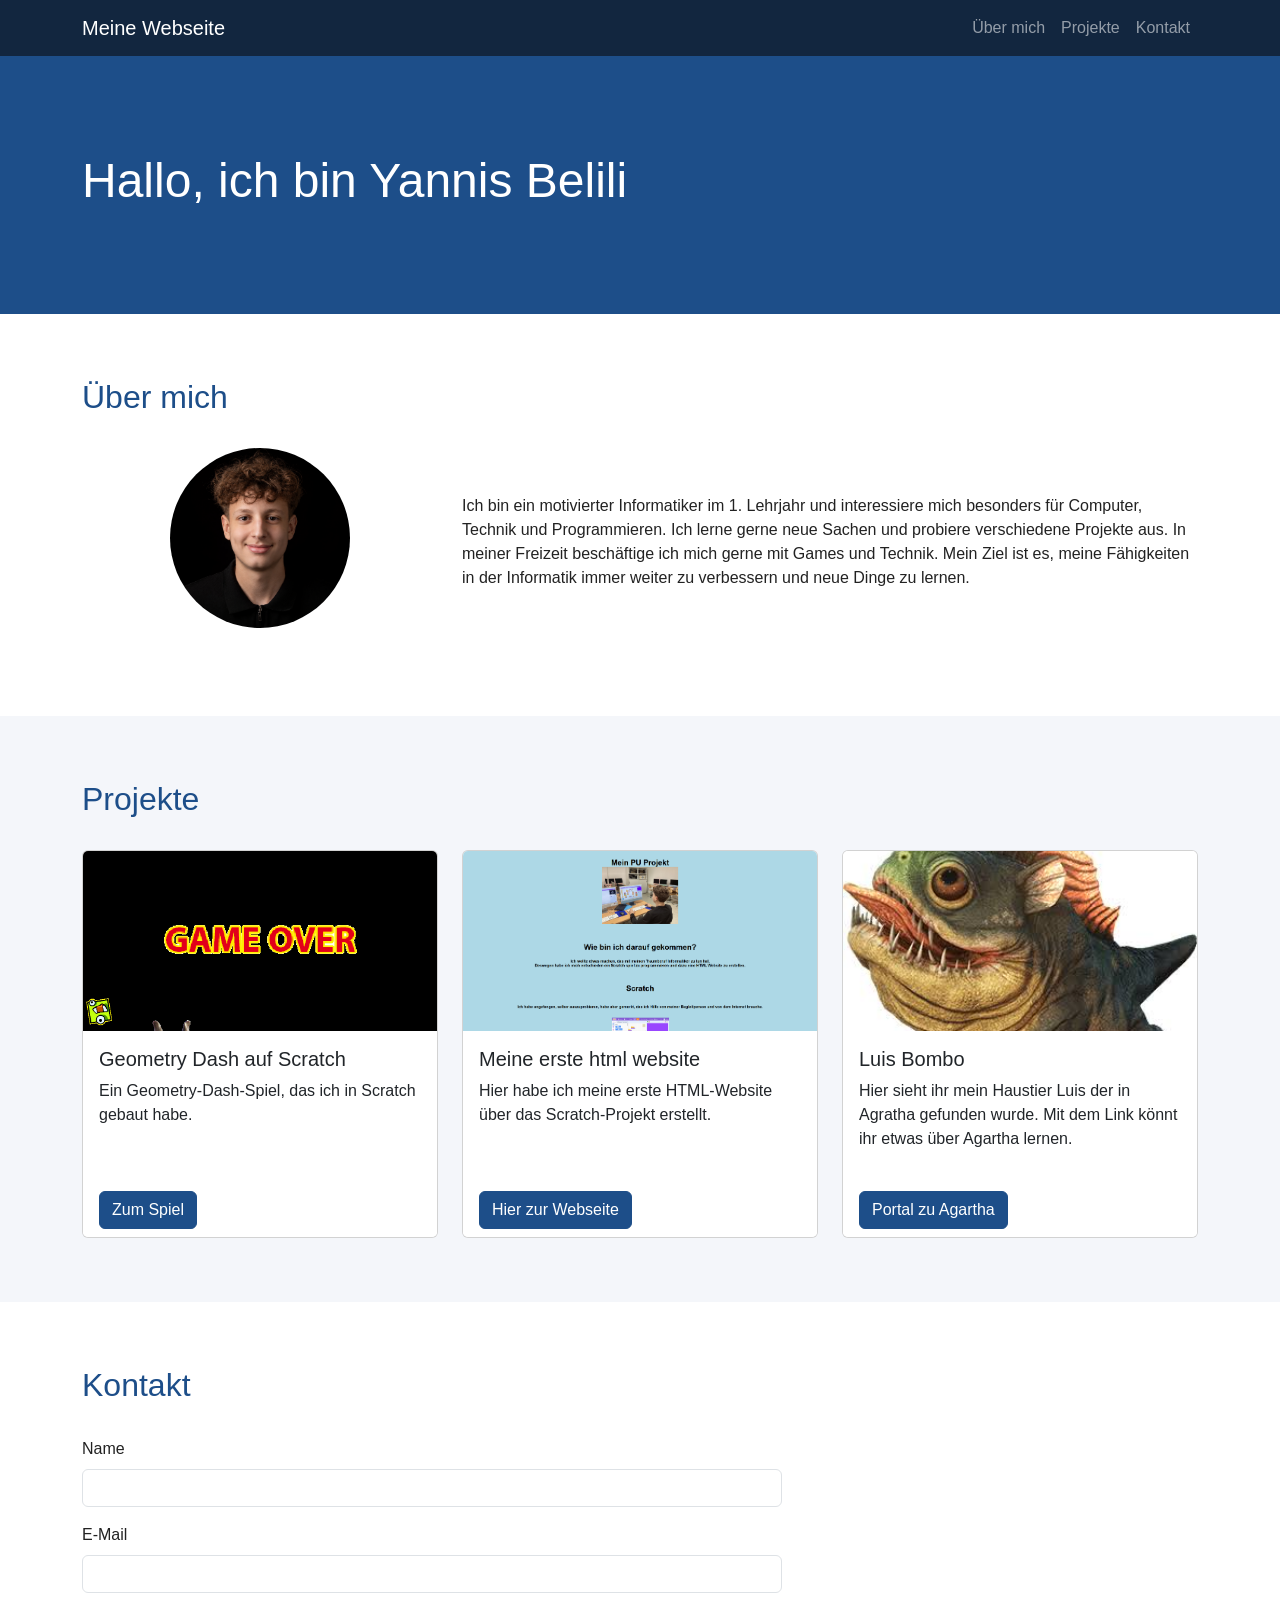
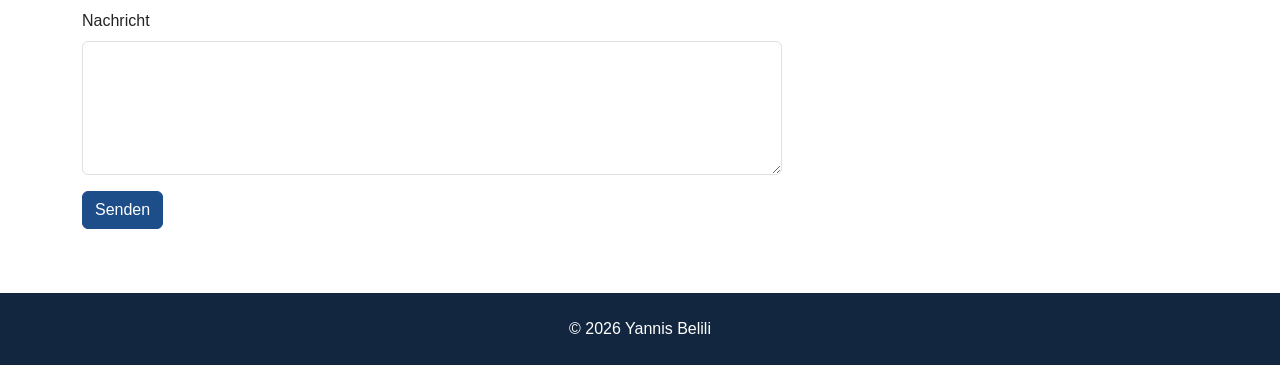
<file: index.html>
<!DOCTYPE html>
<html lang="de">

<head>
  <meta charset="UTF-8">
  <meta name="viewport" content="width=device-width, initial-scale=1">
  <title>Portfolio von Yannis Belili</title>
  <link rel="icon" type="image/png" href="icon.png">
  <link href="https://cdn.jsdelivr.net/npm/bootstrap@5.3.3/dist/css/bootstrap.min.css" rel="stylesheet">
  <link rel="stylesheet" href="style.css">
</head>

<body>

  <a class="visually-hidden-focusable" href="#inhalt">Zum Inhalt springen</a>


  <nav class="navbar navbar-expand-md navbar-dunkel sticky-top" data-bs-theme="dark">
    <div class="container">
      <a class="navbar-brand" href="#start">Meine Webseite</a>
      <button class="navbar-toggler" type="button" data-bs-toggle="collapse" data-bs-target="#menue"
        aria-controls="menue" aria-expanded="false" aria-label="Menü öffnen oder schliessen">
        <span class="navbar-toggler-icon"></span>
      </button>
      <div class="collapse navbar-collapse" id="menue">
        <ul class="navbar-nav ms-auto">
          <li class="nav-item"><a class="nav-link" href="#ueber-mich">Über mich</a></li>
          <li class="nav-item"><a class="nav-link" href="#projekte">Projekte</a></li>
          <li class="nav-item"><a class="nav-link" href="#kontakt">Kontakt</a></li>
        </ul>
      </div>
    </div>
  </nav>
  <main id="inhalt">


    <section id="start" class="startbereich">
      <div class="container">
        <h1>Hallo, ich bin Yannis Belili</h1>
      </div>
    </section>
    <section id="ueber-mich" class="abschnitt">
      <div class="container">
        <h2>Über mich</h2>
        <div class="row align-items-center">
          <div class="col-md-4 text-center mb-4">
            <img src="img/yannis.png" class="profilbild" alt="Foto Yannis">
          </div>
          <div class="col-md-8">
            <p>Ich bin ein motivierter Informatiker im 1. Lehrjahr und interessiere mich besonders für Computer, Technik
              und Programmieren.
              Ich lerne gerne neue Sachen und probiere verschiedene Projekte aus.
              In meiner Freizeit beschäftige ich mich gerne mit Games und Technik.
              Mein Ziel ist es, meine Fähigkeiten in der Informatik immer weiter zu verbessern und neue Dinge zu lernen.
            </p>

          </div>
        </div>
      </div>
    </section>
    <section id="projekte" class="abschnitt abschnitt-hell">
      <div class="container">
        <h2>Projekte</h2>
        <div class="row g-4">

          <div class="col-md-6 col-lg-4">
            <div class="card h-100">
              <img src="img/Bildg.png" class="card-img-top projekt-bild" alt="Geometry Dash auf Scratch">
              <div class="card-body">
                <h3 class="h5">Geometry Dash auf Scratch</h3>
                <p>Ein Geometry-Dash-Spiel, das ich in Scratch gebaut habe.</p>
              </div>
              <div class="card-footer">
                <a href="https://scratch.mit.edu/projects/1275040386/" target="_blank" rel="noopener"
                  class="btn btn-primary">Zum Spiel</a>
              </div>
            </div>
          </div>
          <div class="col-md-6 col-lg-4">
            <div class="card h-100">
              <img src="img/bildhtml.png" class="card-img-top projekt-bild" alt="html website">
              <div class="card-body">
                <h3 class="h5">Meine erste html website</h3>
                <p>Hier habe ich meine erste HTML-Website über das Scratch-Projekt erstellt.</p>
              </div>
              <div class="card-footer">
                <a href="https://spa.sekundarschule-seuzach.ch/yannis/" target="_blank" rel="noopener"
                  class="btn btn-primary">Hier zur Webseite</a>
              </div>
            </div>
          </div>
          <div class="col-md-6 col-lg-4">
            <div class="card h-100">
              <img src="img/ark.png" class="card-img-top projekt-bild" alt="ark Haustier">
              <div class="card-body">
                <h3 class="h5">Luis Bombo</h3>
                <p>Hier sieht ihr mein Haustier Luis der in Agratha gefunden wurde. Mit dem Link könnt ihr etwas über
                  Agartha lernen.</p>
              </div>
              <div class="card-footer">
                <a href="https://en.wikipedia.org/wiki/Agartha" target="_blank" rel="noopener"
                  class="btn btn-primary">Portal zu Agartha</a>
              </div>
            </div>
          </div>

        </div>
      </div>
    </section>

    <section id="kontakt" class="abschnitt">
      <div class="container">
        <h2>Kontakt</h2>
        <form action="#" method="post" class="formular">
          <div class="mb-3">
            <label for="name" class="form-label">Name</label>
            <input type="text" class="form-control" id="name" name="name" required>
          </div>
          <div class="mb-3">
            <label for="email" class="form-label">E-Mail</label>
            <input type="email" class="form-control" id="email" name="email" required>
          </div>
          <div class="mb-3">
            <label for="nachricht" class="form-label">Nachricht</label>
            <textarea class="form-control" id="nachricht" name="nachricht" rows="5" required></textarea>
          </div>
          <button type="submit" class="btn btn-primary">Senden</button>
        </form>
      </div>
    </section>

  </main>

  <footer class="fusszeile">
    <p>&copy; 2026 Yannis Belili</p>
  </footer>

  <script src="https://cdn.jsdelivr.net/npm/bootstrap@5.3.3/dist/js/bootstrap.bundle.min.js"></script>
</body>

</html>
</file>
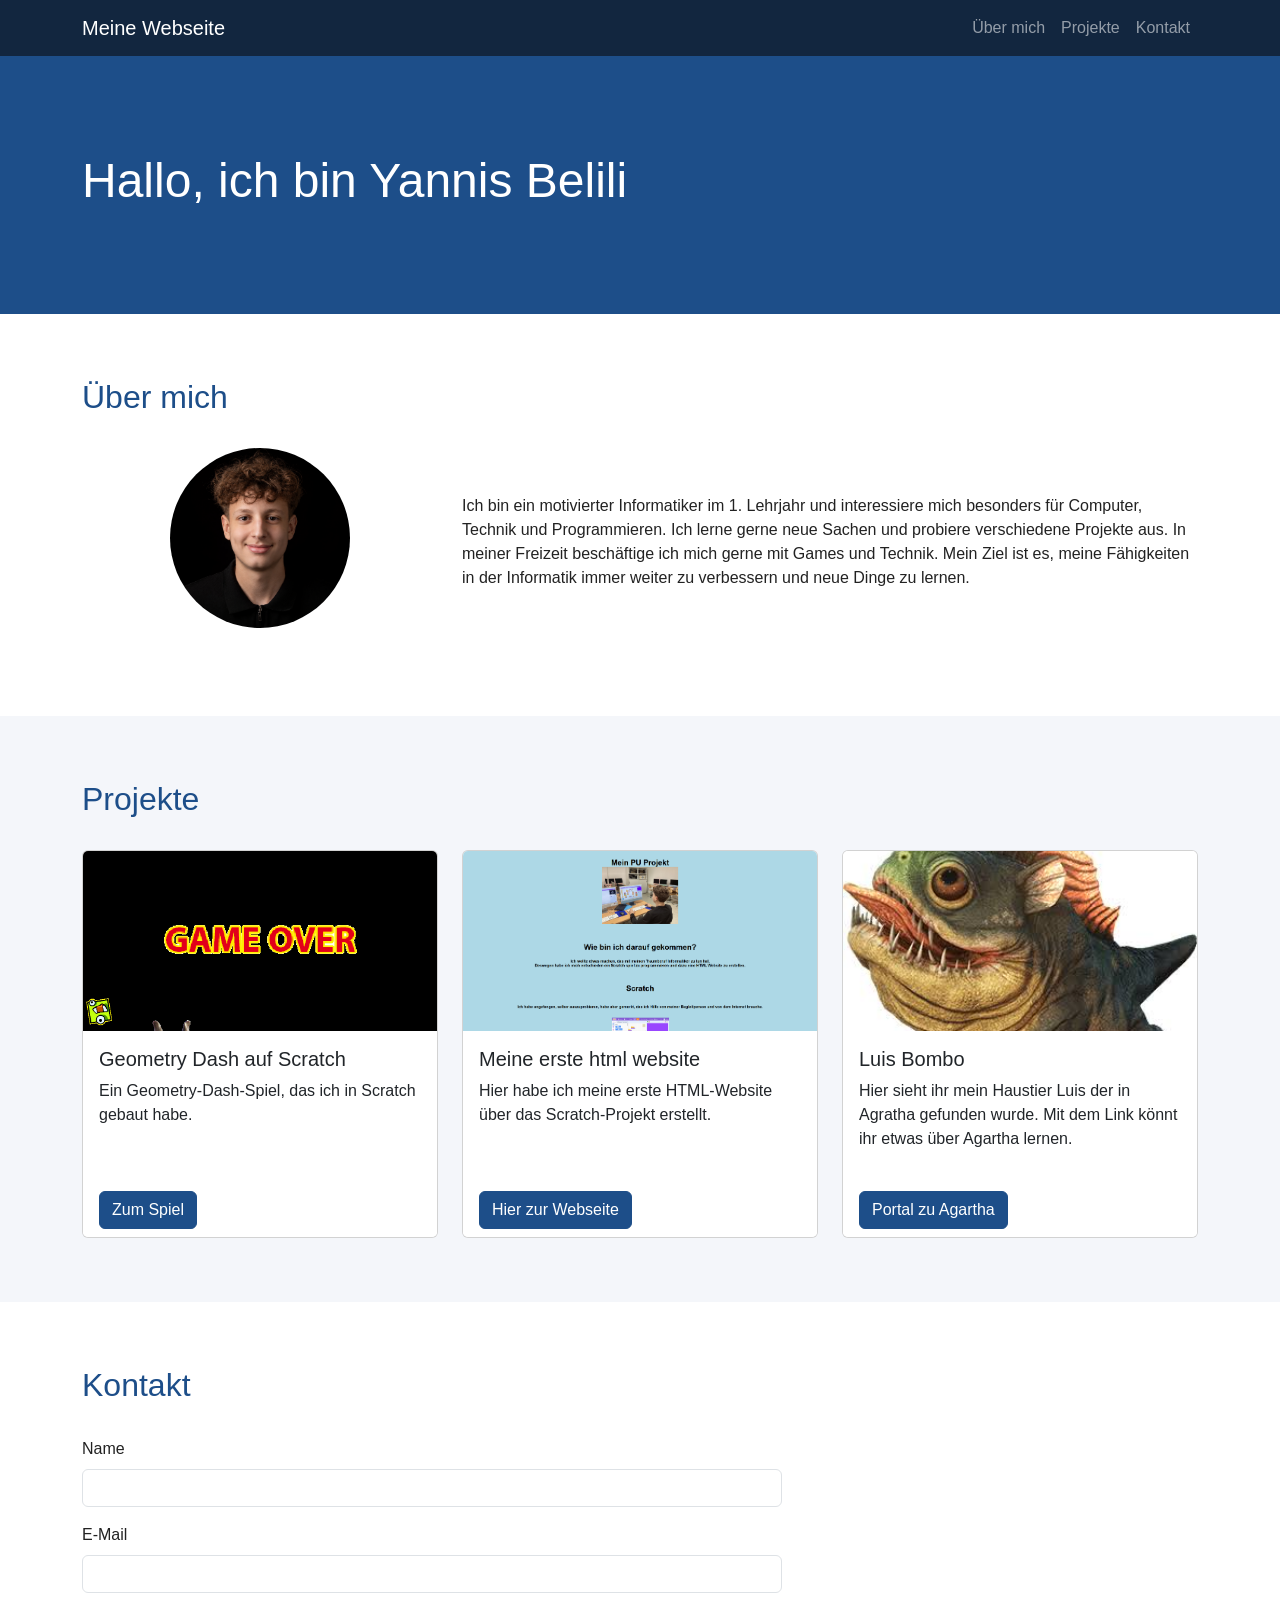
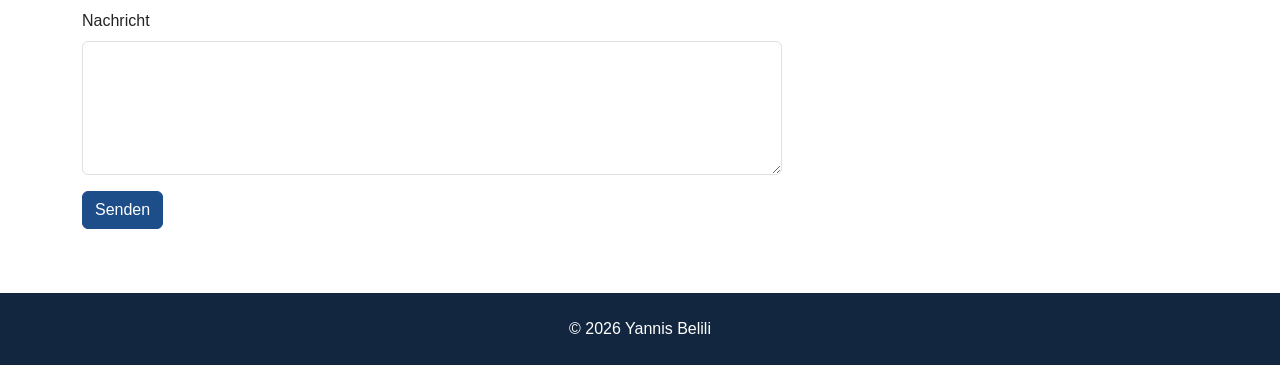
<file: website.html>
<!DOCTYPE html>
<html lang="de">
<head>
  <meta charset="UTF-8">
  <meta name="viewport" content="width=device-width, initial-scale=1">
  <title>Portfolio von Yannis Belili</title>
  <link rel="icon" type="image/png" href="icon.png">
  <link href="https://cdn.jsdelivr.net/npm/bootstrap@5.3.3/dist/css/bootstrap.min.css" rel="stylesheet">
  <link rel="stylesheet" href="website.css">
</head>
<body>

  <a class="visually-hidden-focusable" href="#inhalt">Zum Inhalt springen</a>

  
  <nav class="navbar navbar-expand-md navbar-dunkel sticky-top" data-bs-theme="dark">
  <div class="container">
    <a class="navbar-brand" href="#start">Meine Webseite</a>
    <button class="navbar-toggler" type="button" data-bs-toggle="collapse" data-bs-target="#menue" aria-controls="menue" aria-expanded="false" aria-label="Menü öffnen oder schliessen">
      <span class="navbar-toggler-icon"></span>
    </button>
    <div class="collapse navbar-collapse" id="menue">
      <ul class="navbar-nav ms-auto">
        <li class="nav-item"><a class="nav-link" href="#ueber-mich">Über mich</a></li>
        <li class="nav-item"><a class="nav-link" href="#projekte">Projekte</a></li>
        <li class="nav-item"><a class="nav-link" href="#kontakt">Kontakt</a></li>
      </ul>
    </div>
  </div>
</nav>
  <main id="inhalt">

   
    <section id="start" class="startbereich">
      <div class="container">
        <h1>Hallo, ich bin Yannis Belili</h1>
      </div>
    </section>
    <section id="ueber-mich" class="abschnitt">
      <div class="container">
        <h2>Über mich</h2>
        <div class="row align-items-center">
          <div class="col-md-4 text-center mb-4">
            <img src="bilder/yannis.png" class="profilbild" alt="Foto Yannis">
          </div>
          <div class="col-md-8">
            <p>Ich bin ein motivierter Informatiker im 1. Lehrjahr und interessiere mich besonders für Computer, Technik und Programmieren.
               Ich lerne gerne neue Sachen und probiere verschiedene Projekte aus.
               In meiner Freizeit beschäftige ich mich gerne mit Games und Technik.
               Mein Ziel ist es, meine Fähigkeiten in der Informatik immer weiter zu verbessern und neue Dinge zu lernen.</p>
            
          </div>
        </div>
      </div>
    </section>
      <section id="projekte" class="abschnitt abschnitt-hell">
      <div class="container">
        <h2>Projekte</h2>
        <div class="row g-4">

          <div class="col-md-6 col-lg-4">
            <div class="card h-100">
              <img src="bilder/Bildg.png" class="card-img-top projekt-bild" alt="Geometry Dash auf Scratch">
              <div class="card-body">
                <h3 class="h5">Geometry Dash auf Scratch</h3>
                <p>Ein Geometry-Dash-Spiel, das ich in Scratch gebaut habe.</p>
              </div>
              <div class="card-footer">
                <a href="https://scratch.mit.edu/projects/1275040386/" target="_blank" rel="noopener" class="btn btn-primary">Zum Spiel</a>
              </div>
            </div>
          </div>
          <div class="col-md-6 col-lg-4">
            <div class="card h-100">
              <img src="bilder/bildhtml.png" class="card-img-top projekt-bild" alt="html website">
              <div class="card-body">
                <h3 class="h5">Meine erste html website</h3>
                <p>Hier habe ich meine erste HTML-Website über das Scratch-Projekt erstellt.</p>
              </div>
              <div class="card-footer">
                <a href="https://spa.sekundarschule-seuzach.ch/yannis/" target="_blank" rel="noopener" class="btn btn-primary">Hier zur Webseite</a>
              </div>
            </div>
          </div>
          <div class="col-md-6 col-lg-4">
            <div class="card h-100">
              <img src="bilder/ark.png" class="card-img-top projekt-bild" alt="ark Haustier">
              <div class="card-body">
                <h3 class="h5">Luis Bombo</h3>
                <p>Hier sieht ihr mein Haustier Luis der in Agratha gefunden wurde. Mit dem Link könnt ihr etwas über Agartha lernen.</p>
              </div>
              <div class="card-footer">
                <a href="https://en.wikipedia.org/wiki/Agartha" target="_blank" rel="noopener" class="btn btn-primary">Portal zu Agartha</a>
              </div>
            </div>
          </div>

        </div>
      </div>
    </section>
    
    <section id="kontakt" class="abschnitt">
      <div class="container">
        <h2>Kontakt</h2>
        <form action="#" method="post" class="formular">
          <div class="mb-3">
            <label for="name" class="form-label">Name</label>
            <input type="text" class="form-control" id="name" name="name" required>
          </div>
          <div class="mb-3">
            <label for="email" class="form-label">E-Mail</label>
            <input type="email" class="form-control" id="email" name="email" required>
          </div>
          <div class="mb-3">
            <label for="nachricht" class="form-label">Nachricht</label>
            <textarea class="form-control" id="nachricht" name="nachricht" rows="5" required></textarea>
          </div>
          <button type="submit" class="btn btn-primary">Senden</button>
        </form>
      </div>
    </section>

  </main>

  <footer class="fusszeile">
    <p>&copy; 2026 Yannis Belili</p>
  </footer>

  <script src="https://cdn.jsdelivr.net/npm/bootstrap@5.3.3/dist/js/bootstrap.bundle.min.js"></script>
</body>
</html>
</file>
<file: style.css>
body {
  font-family: Arial, Helvetica, sans-serif;
  color: #222;
}

h2 {
  color: #1d4e89;
  margin-bottom: 2rem;
}

.navbar-dunkel {
  background-color: #12263f;
}

.startbereich {
  background-color: #1d4e89;
  color: white;
  padding: 6rem 0;
}

.startbereich h1 {
  font-size: 3rem;
}

.abschnitt {
  padding: 4rem 0;
}

.abschnitt-hell {
  background-color: #f4f6fa;
}

.profilbild {
  width: 180px;
  height: 180px;
  border-radius: 50%;
  object-fit: cover;
}

.fertigkeit {
  background-color: #1d4e89;
  font-size: 1rem;
}

.projekt-bild {
  height: 180px;
  object-fit: cover;
}

.card-footer {
  background-color: white;
  border-top: none;
}

.formular {
  max-width: 700px;
}

.btn-primary {
  background-color: #1d4e89;
  border-color: #1d4e89;
}

.btn-primary:hover {
  background-color: #12263f;
  border-color: #12263f;
}

a:focus,
button:focus,
input:focus,
textarea:focus {
  outline: 3px solid #f2c14e;
  outline-offset: 2px;
}

.fusszeile {
  background-color: #12263f;
  color: white;
  text-align: center;
  padding: 1.5rem 0;
}

.fusszeile p {
  margin: 0;
}
</file>
<file: website.css>
body {
  font-family: Arial, Helvetica, sans-serif;
  color: #222;
}

h2 {
  color: #1d4e89;
  margin-bottom: 2rem;
}

.navbar-dunkel {
  background-color: #12263f;
}

.startbereich {
  background-color: #1d4e89;
  color: white;
  padding: 6rem 0;
}

.startbereich h1 {
  font-size: 3rem;
}

.abschnitt {
  padding: 4rem 0;
}

.abschnitt-hell {
  background-color: #f4f6fa;
}

.profilbild {
  width: 180px;
  height: 180px;
  border-radius: 50%;
  object-fit: cover;
}

.fertigkeit {
  background-color: #1d4e89;
  font-size: 1rem;
}

.projekt-bild {
  height: 180px;
  object-fit: cover;
}

.card-footer {
  background-color: white;
  border-top: none;
}

.formular {
  max-width: 700px;
}

.btn-primary {
  background-color: #1d4e89;
  border-color: #1d4e89;
}

.btn-primary:hover {
  background-color: #12263f;
  border-color: #12263f;
}

a:focus,
button:focus,
input:focus,
textarea:focus {
  outline: 3px solid #f2c14e;
  outline-offset: 2px;
}

.fusszeile {
  background-color: #12263f;
  color: white;
  text-align: center;
  padding: 1.5rem 0;
}

.fusszeile p {
  margin: 0;
}
</file>
